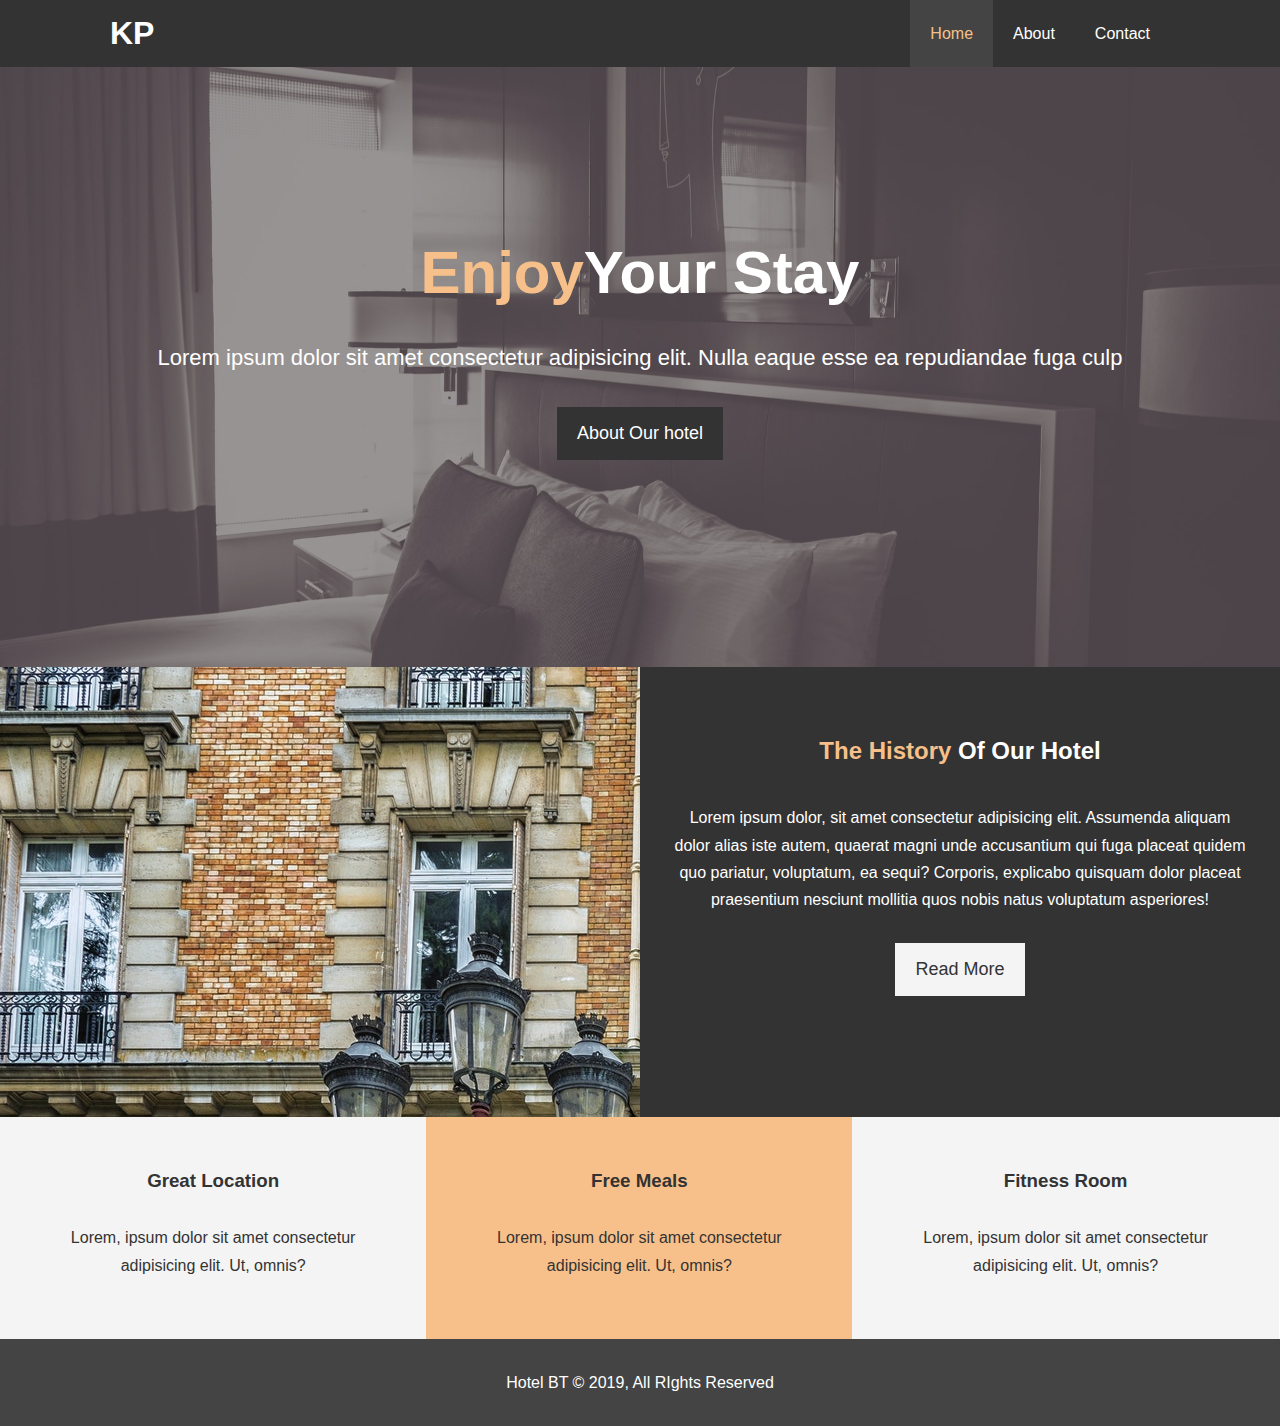
<file: index.html>
<!DOCTYPE html>
<html lang="en">
  <head>
    <meta charset="UTF-8" />
    <meta name="viewport" content="width=device-width, initial-scale=1.0" />
    <meta http-equiv="X-UA-Compatible" content="ie=edge" />
    <meta
      name="description"
      content="Welcome to the most extraordinary hotel in Boston"
    />
    <meta name="keywords" content="hotel, Kulon Progo Hotel, Yogya Hotel" />
    <title>Hotel KP | Welcome</title>
    <link
      rel="stylesheet"
      href="https://use.fontawesome.com/releases/v5.6.1/css/all.css"
      integrity="sha384-gfdkjb5BdAXd+lj+gudLWI+BXq4IuLW5IT+brZEZsLFm++aCMlF1V92rMkPaX4PP"
      crossorigin="anonymous"
    />
    <link rel="stylesheet" href="styles/styles.css" />
    <link
      rel="stylesheet"
      media="screen and (max-width: 768px)"
      href="styles/mobile.css"
    />
  </head>
  <body>
    <header>
      <nav id="navbar">
        <div class="container">
          <h1 class="logo">
            <a href="index.html">KP</a>
          </h1>
          <ul>
            <li><a class="current" href="index.html">Home</a></li>
            <li><a href="about.html">About</a></li>
            <li><a href="contact.html">Contact</a></li>
          </ul>
        </div>
      </nav>
      <div id="showcase">
        <div class="container">
          <div class="showcase-content">
            <h1><span class="text-primary">Enjoy</span>Your Stay</h1>
            <p class="lead">
              Lorem ipsum dolor sit amet consectetur adipisicing elit. Nulla
              eaque esse ea repudiandae fuga culp
            </p>
            <a class="btn" href="about.html">About Our hotel</a>
          </div>
        </div>
      </div>
    </header>

    <section class="bg-dark" id="home-info">
      <div class="info-img"></div>
      <div class="info-content">
        <h2><span class="text-primary">The History </span>Of Our Hotel</h2>
        <p>
          Lorem ipsum dolor, sit amet consectetur adipisicing elit. Assumenda
          aliquam dolor alias iste autem, quaerat magni unde accusantium qui
          fuga placeat quidem quo pariatur, voluptatum, ea sequi? Corporis,
          explicabo quisquam dolor placeat praesentium nesciunt mollitia quos
          nobis natus voluptatum asperiores!
        </p>
        <a id="btn-read-more" href="about.html" class="btn btn-light"
          >Read More</a
        >
      </div>
    </section>

    <section id="features">
      <div class="box bg-light">
        <i class="fas fa-hotel fa-3x"></i>
        <h3>Great Location</h3>
        <p>
          Lorem, ipsum dolor sit amet consectetur adipisicing elit. Ut, omnis?
        </p>
      </div>
      <div class="box bg-primary">
        <i class="fas fa-utensils fa-3x"></i>
        <h3>Free Meals</h3>
        <p>
          Lorem, ipsum dolor sit amet consectetur adipisicing elit. Ut, omnis?
        </p>
      </div>
      <div class="box bg-light">
        <i class="fas fa-dumbbell fa-3x"></i>
        <h3>Fitness Room</h3>
        <p>
          Lorem, ipsum dolor sit amet consectetur adipisicing elit. Ut, omnis?
        </p>
      </div>
    </section>

    <div class="clr"></div>

    <footer id="main-footer">
      <p>Hotel BT &copy; 2019, All RIghts Reserved</p>
    </footer>
  </body>
</html>
</file>
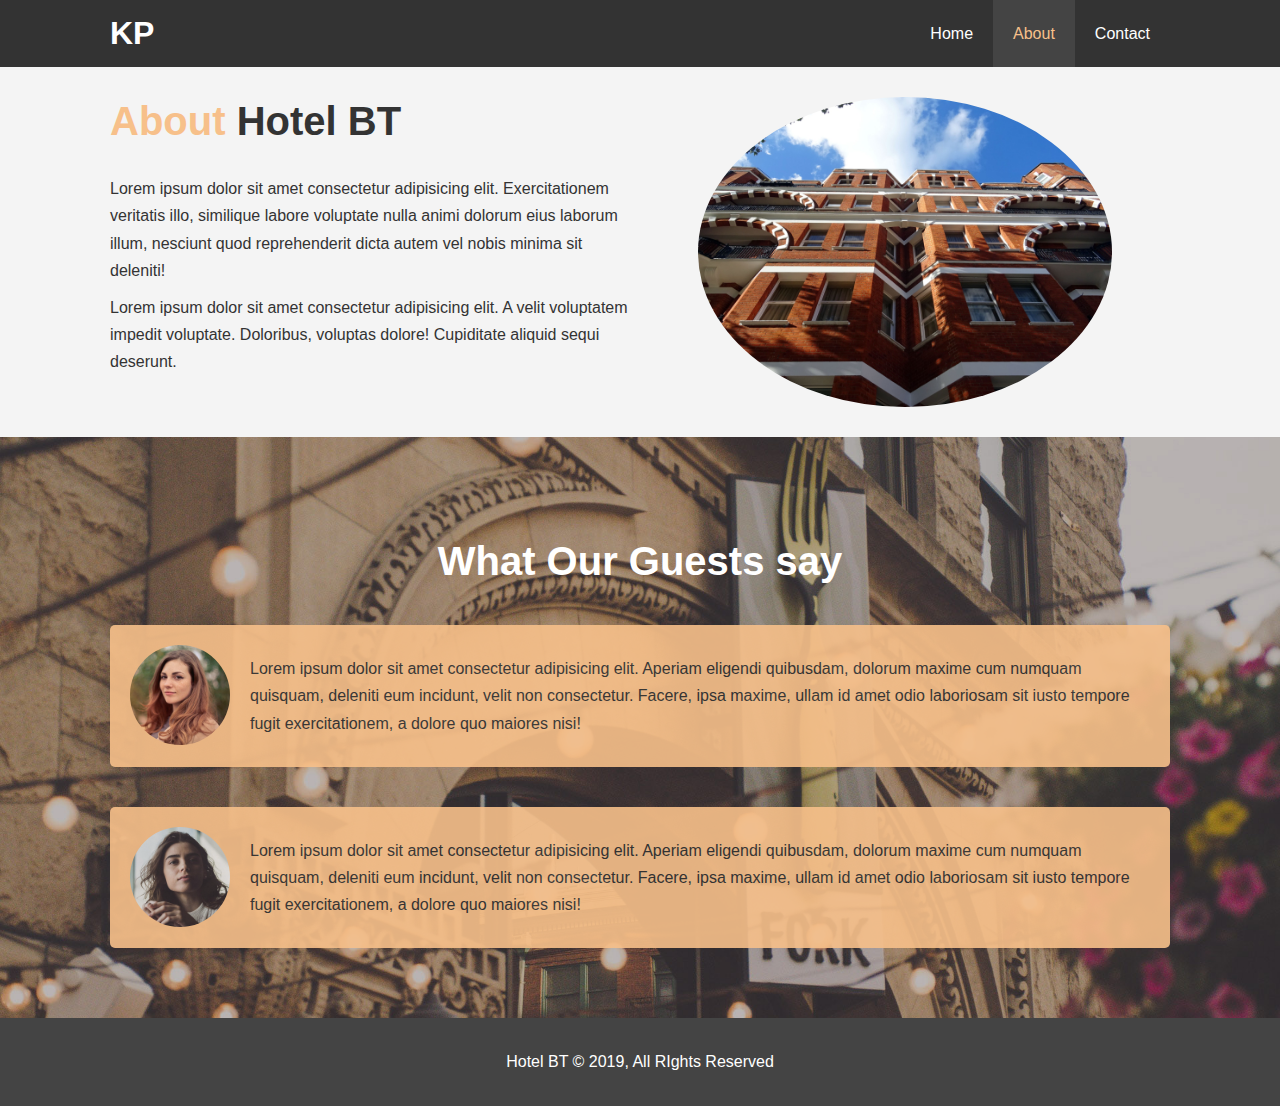
<file: about.html>
<!DOCTYPE html>
<html lang="en">
  <head>
    <meta charset="UTF-8" />
    <meta name="viewport" content="width=device-width, initial-scale=1.0" />
    <meta http-equiv="X-UA-Compatible" content="ie=edge" />
    <meta
      name="description"
      content="Welcome to the most extraordinary hotel in Boston"
    />
    <meta name="keywords" content="hotel, Kulon Progo Hotel, Yogya Hotel" />
    <title>Hotel KP | About</title>
    <link rel="stylesheet" href="styles/styles.css" />
    <link
      rel="stylesheet"
      media="screen and (max-width: 768px)"
      href="styles/mobile.css"
    />
  </head>
  <body>
    <header>
      <nav id="navbar">
        <div class="container">
          <h1 class="logo">
            <a href="index.html">KP</a>
          </h1>
          <ul>
            <li><a href="index.html">Home</a></li>
            <li><a class="current" href="about.html">About</a></li>
            <li><a href="contact.html">Contact</a></li>
          </ul>
        </div>
      </nav>
    </header>

    <section class="bg-light py-3" id="about-info">
      <div class="container">
        <div class="info-left">
          <h1 class="l-heading">
            <span class="text-primary">About</span> Hotel BT
          </h1>
          <p>
            Lorem ipsum dolor sit amet consectetur adipisicing elit.
            Exercitationem veritatis illo, similique labore voluptate nulla
            animi dolorum eius laborum illum, nesciunt quod reprehenderit dicta
            autem vel nobis minima sit deleniti!
          </p>
          <p>
            Lorem ipsum dolor sit amet consectetur adipisicing elit. A velit
            voluptatem impedit voluptate. Doloribus, voluptas dolore! Cupiditate
            aliquid sequi deserunt.
          </p>
        </div>
        <div class="info-right">
          <img src="images/photo-2.jpg" alt="" />
        </div>
      </div>
    </section>

    <div class="clr"></div>

    <section id="testimonials" class="py-3">
      <div class="container">
        <h2 class="l-heading">What Our Guests say</h2>
        <div class="testimonials bg-primary">
          <img src="images/person-1.jpg" alt="" />
          <p>
            Lorem ipsum dolor sit amet consectetur adipisicing elit. Aperiam
            eligendi quibusdam, dolorum maxime cum numquam quisquam, deleniti
            eum incidunt, velit non consectetur. Facere, ipsa maxime, ullam id
            amet odio laboriosam sit iusto tempore fugit exercitationem, a
            dolore quo maiores nisi!
          </p>
        </div>
        <div class="testimonials bg-primary">
          <img src="images/person-2.jpg" alt="" />
          <p>
            Lorem ipsum dolor sit amet consectetur adipisicing elit. Aperiam
            eligendi quibusdam, dolorum maxime cum numquam quisquam, deleniti
            eum incidunt, velit non consectetur. Facere, ipsa maxime, ullam id
            amet odio laboriosam sit iusto tempore fugit exercitationem, a
            dolore quo maiores nisi!
          </p>
        </div>
      </div>
    </section>

    <div class="clr"></div>

    <footer id="main-footer">
      <p>Hotel BT &copy; 2019, All RIghts Reserved</p>
    </footer>
  </body>
</html>
</file>
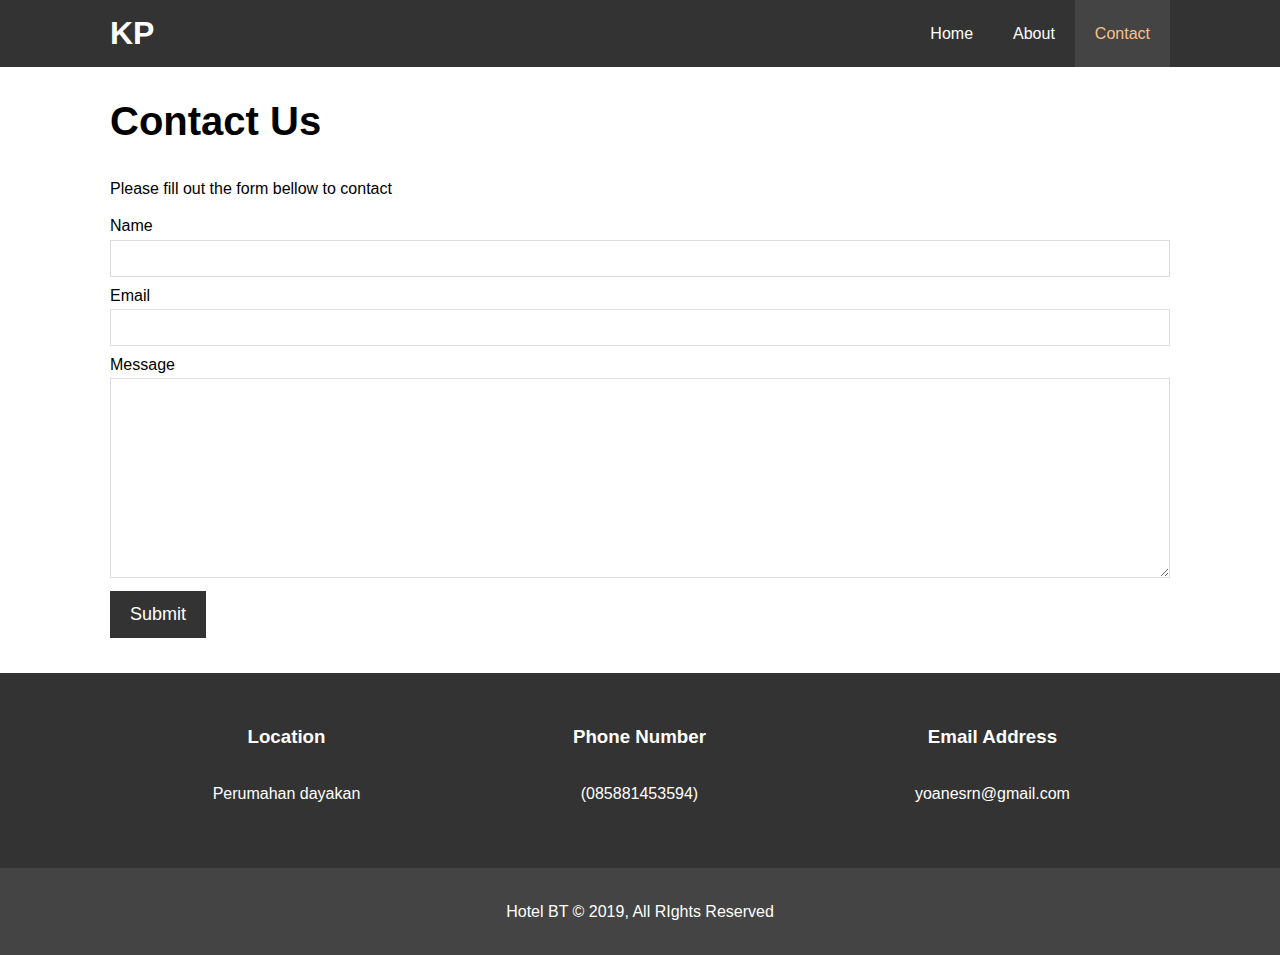
<file: contact.html>
<!DOCTYPE html>
<html lang="en">
  <head>
    <meta charset="UTF-8" />
    <meta name="viewport" content="width=device-width, initial-scale=1.0" />
    <meta http-equiv="X-UA-Compatible" content="ie=edge" />
    <meta
      name="description"
      content="Welcome to the most extraordinary hotel in Boston"
    />
    <meta name="keywords" content="hotel, Kulon Progo Hotel, Yogya Hotel" />
    <title>Hotel KP | Contact</title>
    <link
      rel="stylesheet"
      href="https://use.fontawesome.com/releases/v5.6.1/css/all.css"
      integrity="sha384-gfdkjb5BdAXd+lj+gudLWI+BXq4IuLW5IT+brZEZsLFm++aCMlF1V92rMkPaX4PP"
      crossorigin="anonymous"
    />
    <link rel="stylesheet" href="styles/styles.css" />
    <link
      rel="stylesheet"
      media="screen and (max-width: 768px)"
      href="styles/mobile.css"
    />
  </head>
  <body>
    <header>
      <nav id="navbar">
        <div class="container">
          <h1 class="logo">
            <a href="index.html">KP</a>
          </h1>
          <ul>
            <li><a href="index.html">Home</a></li>
            <li><a href="about.html">About</a></li>
            <li><a class="current" href="contact.html">Contact</a></li>
          </ul>
        </div>
      </nav>
    </header>

    <section class="py-3" id="contact-form">
      <div class="container">
        <h1 class="l-heading"><span> Contact</span> Us</h1>
        <p>Please fill out the form bellow to contact</p>
        <form action="process.php">
          <div class="form-group">
            <label for="name">Name</label>
            <input type="text" name="name" id="name" />
          </div>
          <div class="form-group">
            <label for="name">Email</label>
            <input type="email" name="email" id="email" />
          </div>
          <div class="form-group">
            <label for="message">Message</label>
            <textarea
              name="message"
              id="message"
              cols="30"
              rows="10"
            ></textarea>
          </div>
          <div class="form-group">
            <button type="submit" class="btn">Submit</button>
          </div>
        </form>
      </div>
    </section>

    <section id="contact-info" class="bg-dark">
      <div class="container">
        <div class="box">
          <i class="fas fa-hotel fa-3x"></i>
          <h3>Location</h3>
          <p>
            Perumahan dayakan
          </p>
        </div>
        <div class="box">
          <i class="fas fa-phone fa-3x"></i>
          <h3>Phone Number</h3>
          <p>
            (085881453594)
          </p>
        </div>
        <div class="box">
          <i class="fas fa-envelope fa-3x"></i>
          <h3>Email Address</h3>
          <p>
            yoanesrn@gmail.com
          </p>
        </div>
      </div>
    </section>

    <div class="clr"></div>

    <footer id="main-footer">
      <p>Hotel BT &copy; 2019, All RIghts Reserved</p>
    </footer>
  </body>
</html>
</file>
<file: styles/mobile.css>
#navbar .logo {
  float: none;
  text-align: center;
}

#navbar ul,
#navbar ul li {
  float: none;
}

#navbar ul li a {
  padding: 5px;
  border-bottom: #444 dotted 1px;
}

/* showcase */

#showcase {
  height: 100%;
}
#showcase .showcase-content {
  padding-top: 70px;
  padding-bottom: 30px;
}
/* Home info */
#home-info .info-img {
  display: none;
}

#home-info .info-content {
  float: none;
  width: 100%;
}

/* Boxes */

.box {
  float: none;
  width: 100%;
}

/* about */

#about-info .info-right,
#about-info .info-left {
  float: none;
  width: 100%;
}

.l-heading {
  text-align: center;
}

#about-info .info-right {
  margin-top: 30px;
}

/* Contact */

#contact-info .box {
  border: #444 dotted 1px;
}
</file>
<file: styles/styles.css>
/* Reset */

* {
  margin: 0;
  padding: 0;
  box-sizing: border-box;
}

/* Utilities Classes */
.container {
  margin: auto;
  max-width: 1100px;
  overflow: auto;
  padding: 0 20px;
}

.text-primary {
  color: #f7c08a;
}

.lead {
  font-size: 22px;
}

.btn {
  display: inline-block;
  font-size: 18px;
  color: #fff;
  background: #333;
  padding: 13px 20px;
  border: none;
  cursor: pointer;
}

.btn:hover {
  background: #f7c08a;
  color: #333;
}

.btn-light {
  background: #f4f4f4;
  color: #333;
}

.bg-dark {
  background: #333;
  color: #fff;
}

.bg-light {
  background: #f4f4f4;
  color: #333;
}

.bg-primary {
  background: #f7c08a;
  color: #333;
}

.clr {
  clear: both;
}

/* padding */

.py-1 {
  padding: 10px 0;
}
.py-2 {
  padding: 20px 0;
}
.py-3 {
  padding: 30px 0;
}

/* Main Styling */
html,
body {
  font-family: "Segoe UI", Tahoma, Geneva, Verdana, sans-serif;
  line-height: 1.7em;
}

a {
  color: #333;
  text-decoration: none;
}

h1,
h2,
h3 {
  padding-bottom: 20px;
}

p {
  margin: 10px 0;
}

#navbar {
  background: #333;
  color: #fff;
  overflow: auto;
}

#navbar a {
  color: #fff;
}
#navbar .logo {
  float: left;
  padding-top: 20px;
}

#navbar ul {
  list-style: none;
  float: right;
}

#navbar ul li {
  float: left;
}

#navbar ul li a {
  display: block;
  padding: 20px;
  text-align: center;
}

#navbar ul li a:hover,
#navbar ul li a.current {
  background: #444;
  color: #f7c08a;
}

/* Showcase */
#showcase {
  background: url("../images/showcase.jpg") no-repeat center center/cover;
  height: 600px;
}

#showcase .showcase-content {
  color: #fff;
  text-align: center;
  padding-top: 170px;
}

#showcase .showcase-content h1 {
  font-size: 60px;
  line-height: 1.2em;
}

#showcase .showcase-content p {
  padding-bottom: 20px;
  line-height: 1.7em;
}

/* home info */
#home-info {
  height: 450px;
}

#home-info .info-img {
  float: left;
  width: 50%;
  background: url("../images/photo-1.jpg") no-repeat;
  min-height: 100%;
}

#home-info .info-content {
  float: right;
  width: 50%;
  height: 100%;
  text-align: center;
  padding: 70px 30px;
  overflow: hidden;
}

#home-info .info-content h2 {
  padding-bottom: 30px;
}

#home-info .info-content #btn-read-more {
  margin-top: 20px;
}

/* features */

.box {
  float: left;
  width: 33.3%;
  padding: 50px;
  text-align: center;
}
.box i {
  margin-bottom: 10px;
}

/* about-info */

#about-info .info-right {
  float: right;
  width: 50%;
  min-height: 100%;
}
#about-info .info-right img {
  width: 78%;
  display: block;
  margin: auto;
  border-radius: 100%;
}
#about-info .info-left {
  float: left;
  width: 50%;
  max-height: 100%;
}

#testimonials {
  background: url("../images/test-bg.jpg") no-repeat center center/cover;
  height: 100%;
  padding-top: 100px;
}
#testimonials h2 {
  text-align: center;
  color: #fff;
  padding-bottom: 40px;
}

.l-heading {
  font-size: 40px;
  line-height: 1.2;
}

#testimonials .testimonials {
  padding: 20px;
  margin-bottom: 40px;
  border-radius: 5px;
  opacity: 0.9;
}

#testimonials .testimonials img {
  width: 100px;
  float: left;
  border-radius: 100%;
  margin-right: 20px;
}

/* contact form */
#contact-form .form-group {
  display: block;
  margin-bottom: 5px;
}

#contact-form input,
#contact-form textarea {
  width: 100%;
  padding: 10px;
  border: 1px #ddd solid;
}

#contact-form textarea {
  height: 200px;
}

#contact-form input:focus,
#contact-form textarea:focus {
  outline: none;
  border-color: #f7c08a;
}

/* footer */

#main-footer {
  text-align: center;
  background: #444444;
  padding: 20px;
  color: #fff;
}
</file>
